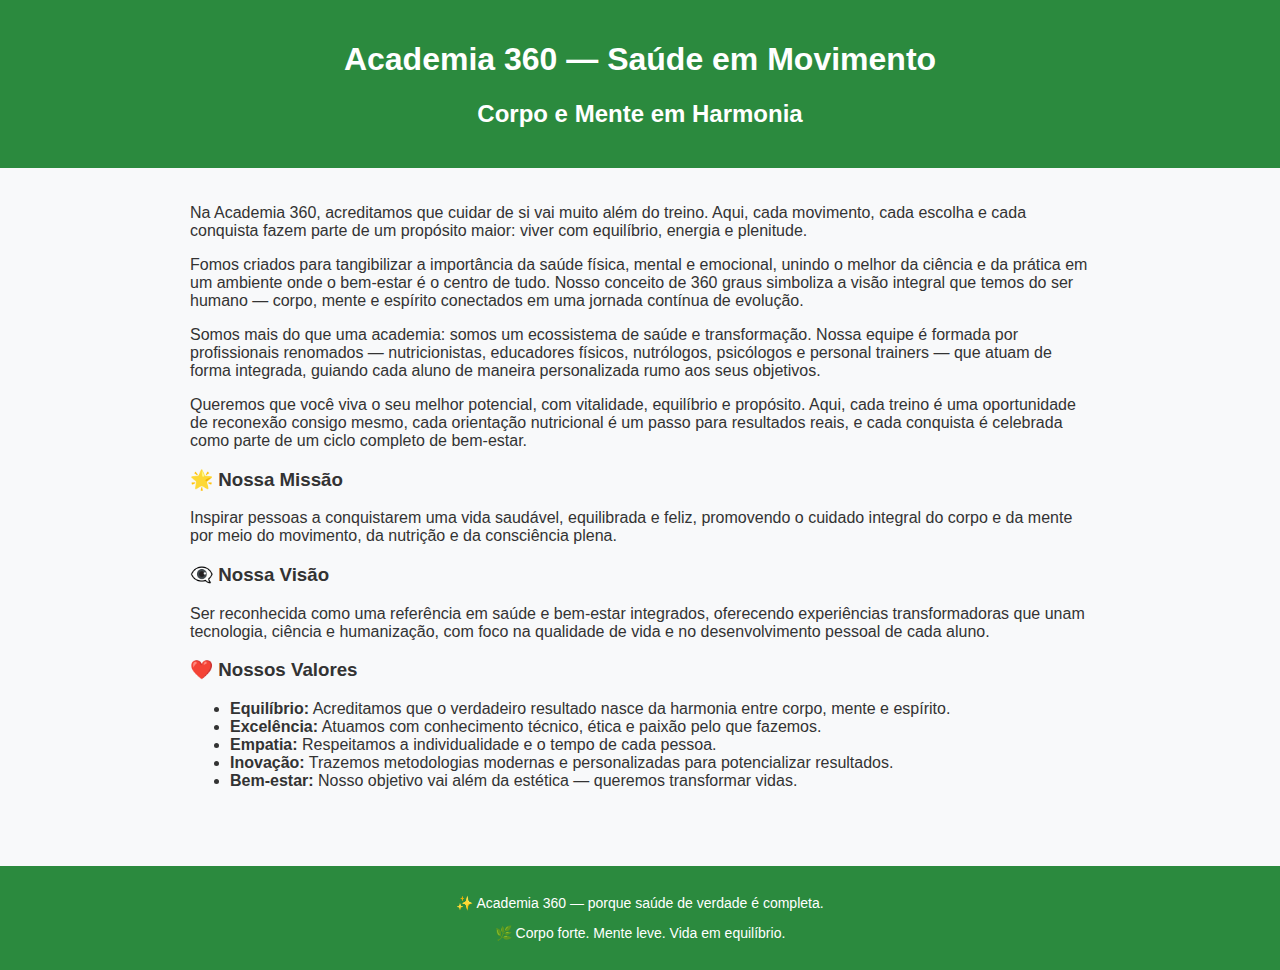
<file: Academia360/academia360.html>
<!DOCTYPE html>
<html lang="pt-br">

<head>
  <meta charset="UTF-8">
  <meta name="viewport" content="width=device-width, initial-scale=1.0">
  <title>Academia 360 — Saúde e Bem-Estar</title>
  <link rel="stylesheet" href="style.css">
</head>

<body>
  <header>
    <h1> Academia 360 — Saúde em Movimento</h1>
    <h2>Corpo e Mente em Harmonia</h2>
  </header>

  <main>
    <section class="intro">
      <p>Na Academia 360, acreditamos que cuidar de si vai muito além do treino. Aqui, cada movimento, cada escolha e
        cada conquista fazem parte de um propósito maior: viver com equilíbrio, energia e plenitude.</p>

      <p>Fomos criados para tangibilizar a importância da saúde física, mental e emocional, unindo o melhor da ciência e
        da prática em um ambiente onde o bem-estar é o centro de tudo. Nosso conceito de 360 graus simboliza a visão
        integral que temos do ser humano — corpo, mente e espírito conectados em uma jornada contínua de evolução.</p>

      <p>Somos mais do que uma academia: somos um ecossistema de saúde e transformação. Nossa equipe é formada por
        profissionais renomados — nutricionistas, educadores físicos, nutrólogos, psicólogos e personal trainers — que
        atuam de forma integrada, guiando cada aluno de maneira personalizada rumo aos seus objetivos.</p>

      <p>Queremos que você viva o seu melhor potencial, com vitalidade, equilíbrio e propósito. Aqui, cada treino é uma
        oportunidade de reconexão consigo mesmo, cada orientação nutricional é um passo para resultados reais, e cada
        conquista é celebrada como parte de um ciclo completo de bem-estar.</p>
    </section>

    <section class="missao">
      <h3>🌟 Nossa Missão</h3>
      <p>Inspirar pessoas a conquistarem uma vida saudável, equilibrada e feliz, promovendo o cuidado integral do corpo
        e da mente por meio do movimento, da nutrição e da consciência plena.</p>
    </section>

    <section class="visao">
      <h3>👁️‍🗨️ Nossa Visão</h3>
      <p>Ser reconhecida como uma referência em saúde e bem-estar integrados, oferecendo experiências transformadoras
        que unam tecnologia, ciência e humanização, com foco na qualidade de vida e no desenvolvimento pessoal de cada
        aluno.</p>
    </section>

    <section class="valores">
      <h3>❤️ Nossos Valores</h3>
      <ul>
        <li><strong>Equilíbrio:</strong> Acreditamos que o verdadeiro resultado nasce da harmonia entre corpo, mente e
          espírito.</li>
        <li><strong>Excelência:</strong> Atuamos com conhecimento técnico, ética e paixão pelo que fazemos.</li>
        <li><strong>Empatia:</strong> Respeitamos a individualidade e o tempo de cada pessoa.</li>
        <li><strong>Inovação:</strong> Trazemos metodologias modernas e personalizadas para potencializar resultados.
        </li>
        <li><strong>Bem-estar:</strong> Nosso objetivo vai além da estética — queremos transformar vidas.</li>
      </ul>
    </section>
  </main>

  <footer>
    <p>✨ Academia 360 — porque saúde de verdade é completa.</p>
    <p>🌿 Corpo forte. Mente leve. Vida em equilíbrio.</p>
  </footer>
</body>

</html>
</file>
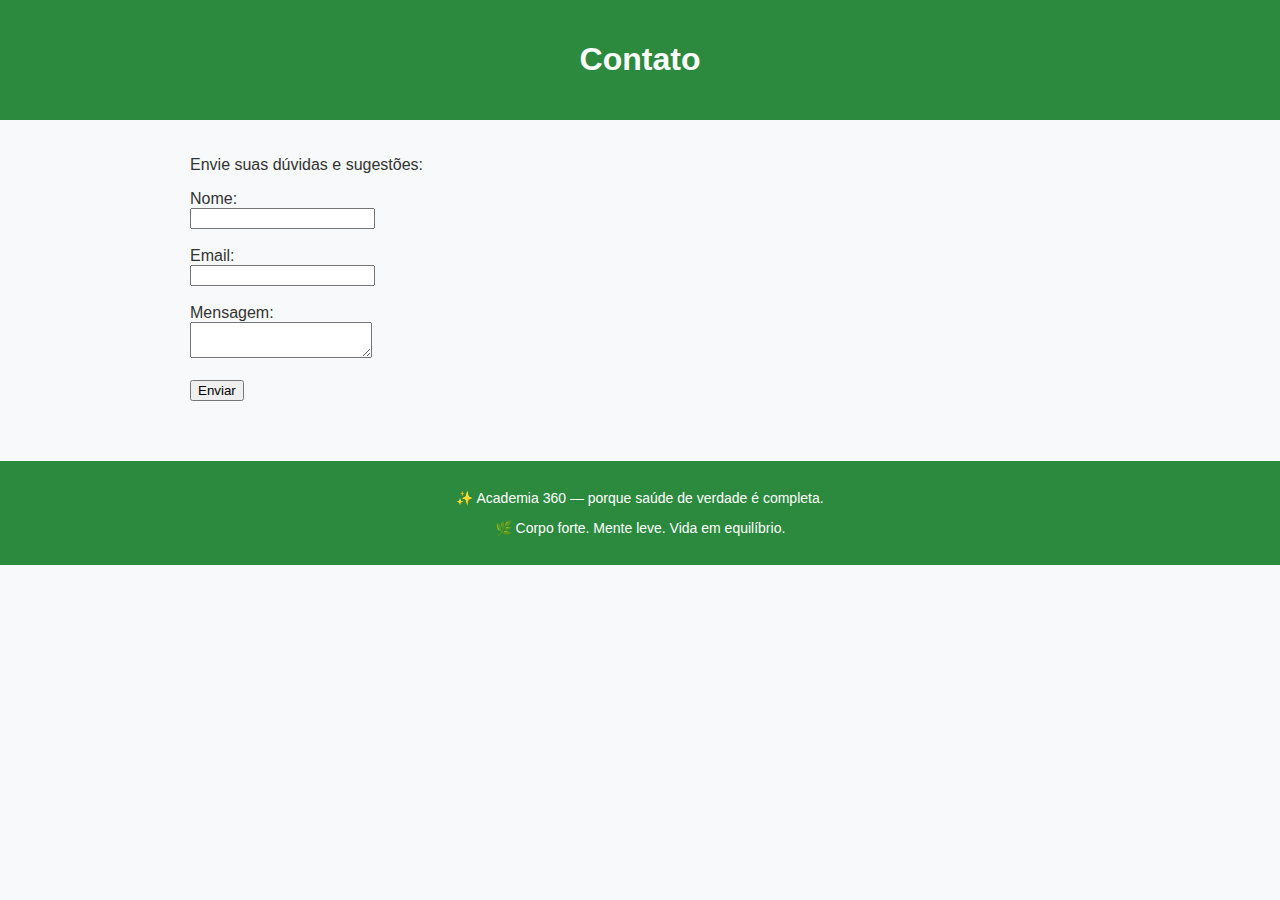
<file: Academia360/contato.html>
<!DOCTYPE html>
<html lang="pt-BR">
<head>
  <meta charset="UTF-8">
  <title>Contato - Academia 360</title>
  <link rel="stylesheet" href="style.css">
</head>
<body>
  <header><h1>Contato</h1></header>
  <main>
    <p>Envie suas dúvidas e sugestões:</p>
    <form>
      <label>Nome:</label><br>
      <input type="text"><br><br>
      <label>Email:</label><br>
      <input type="email"><br><br>
      <label>Mensagem:</label><br>
      <textarea ></textarea><br><br>
      <button>Enviar</button>
    </form>
  </main>

  <footer>
    <p>✨ Academia 360 — porque saúde de verdade é completa.</p>
    <p>🌿 Corpo forte. Mente leve. Vida em equilíbrio.</p>
  </footer>

</body>
</html>
</file>
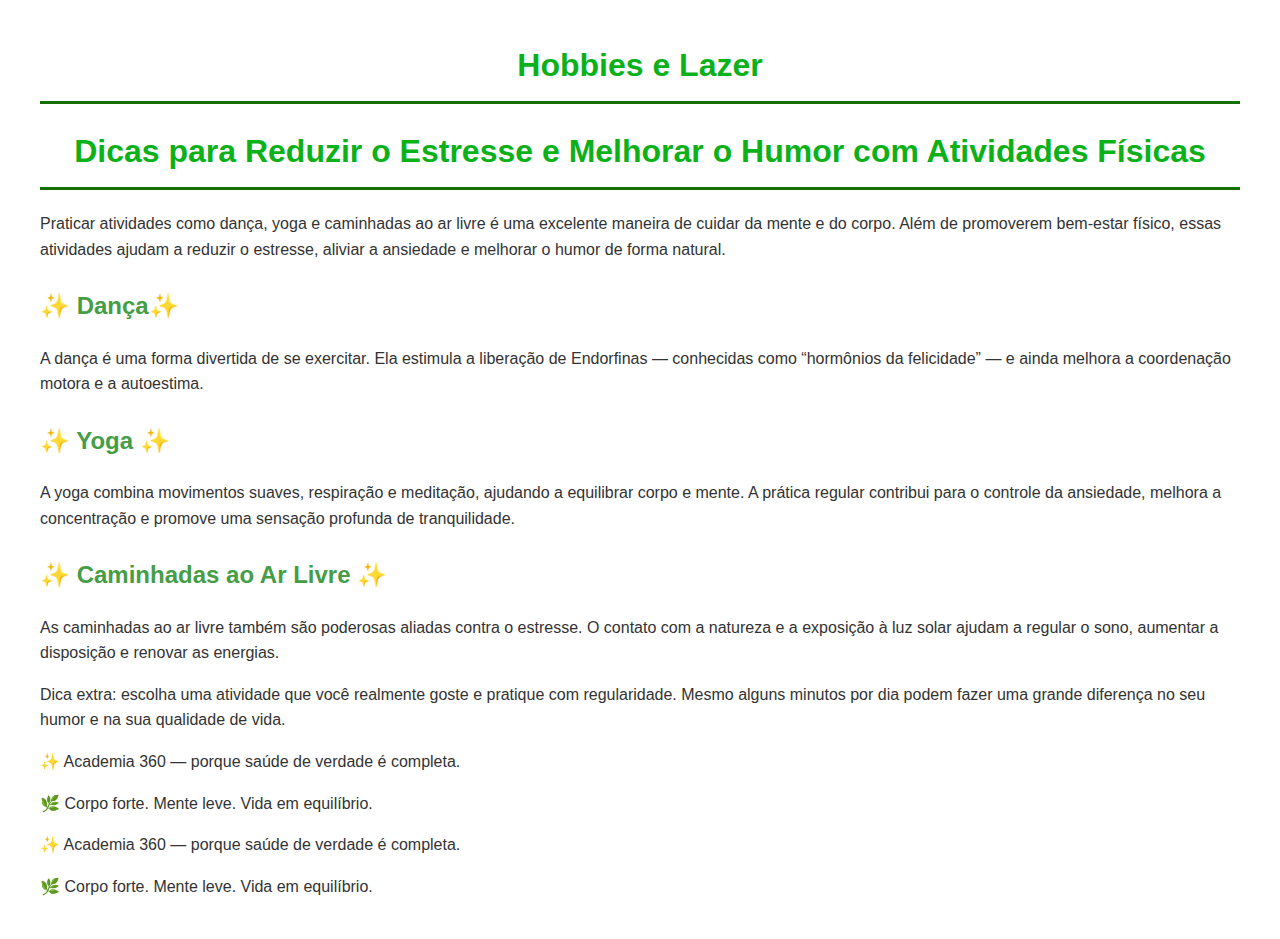
<file: Academia360/hobbies.html>
<!DOCTYPE html>
<html lang="pt-BR">
<head>
  <meta charset="UTF-8">


</head>
<body>
  <header><h1>Hobbies e Lazer</h1></header>
  <main>

      <head>
    <meta charset="UTF-8">
    <meta name="viewport" content="width=device-width, initial-scale=1.0">
    <title>
    Dicas para Reduzir o Estresse 
    e Melhorar o Humor </title>

    <!-- CSS Básico -->
    <style>
        body {
            font-family: "Segoe UI", Tahoma, Geneva, Verdana, sans-serif;
            background-color: #ffffff;
            color: #333;
            margin: 40px;
            line-height: 1.6;
        }

        h1 {
            color: #0bb119;
            text-align: center;
            border-bottom: 3px solid #167000;
            padding-bottom: 10px;
        }

        h2 {
            color: #459e45;
            margin-top: 25px;
        }

        </style>
</head>
<body>

    <h1>Dicas para Reduzir o Estresse e Melhorar o Humor com Atividades Físicas</h1>

    <p>Praticar atividades como dança, yoga e caminhadas ao ar livre é uma 
    excelente maneira de cuidar da mente e do corpo. Além de promoverem bem-estar 
    físico, essas atividades ajudam a reduzir o estresse, aliviar a ansiedade e
    melhorar o humor de forma natural.</p>

    <h2>✨ Dança✨</h2>
    <p>A dança é uma forma divertida de se exercitar. Ela estimula a liberação de 
    Endorfinas — conhecidas como “hormônios da felicidade” — e ainda melhora a 
    coordenação motora e a autoestima.</p>

    <h2> ✨ Yoga ✨ </h2>

    <p>A yoga combina movimentos suaves, respiração e meditação, ajudando a 
      equilibrar corpo e mente. A prática regular contribui para o controle da ansiedade, 
      melhora a concentração e promove uma sensação profunda de tranquilidade.</p>



    <h2> ✨ Caminhadas ao Ar Livre ✨ </h2>
    <p>As caminhadas ao ar livre também são poderosas aliadas contra o estresse.
       O contato com a natureza e a exposição à luz solar ajudam a regular o sono, 
       aumentar a disposição e renovar as energias.</p>

    <div class="DICA">
         Dica extra: escolha uma atividade que você realmente goste 
         e pratique com regularidade. Mesmo alguns minutos por dia podem fazer uma
          grande diferença no seu humor e na sua qualidade de vida.
    </div>


  </main>

    <footer>
        <p>✨ Academia 360 — porque saúde de verdade é completa.</p>
        <p>🌿 Corpo forte. Mente leve. Vida em equilíbrio.</p>
      <footer>
         <p>✨ Academia 360 — porque saúde de verdade é completa.</p>
         <p>🌿 Corpo forte. Mente leve. Vida em equilíbrio.</p>
       </footer>

</body>
</html>
</file>
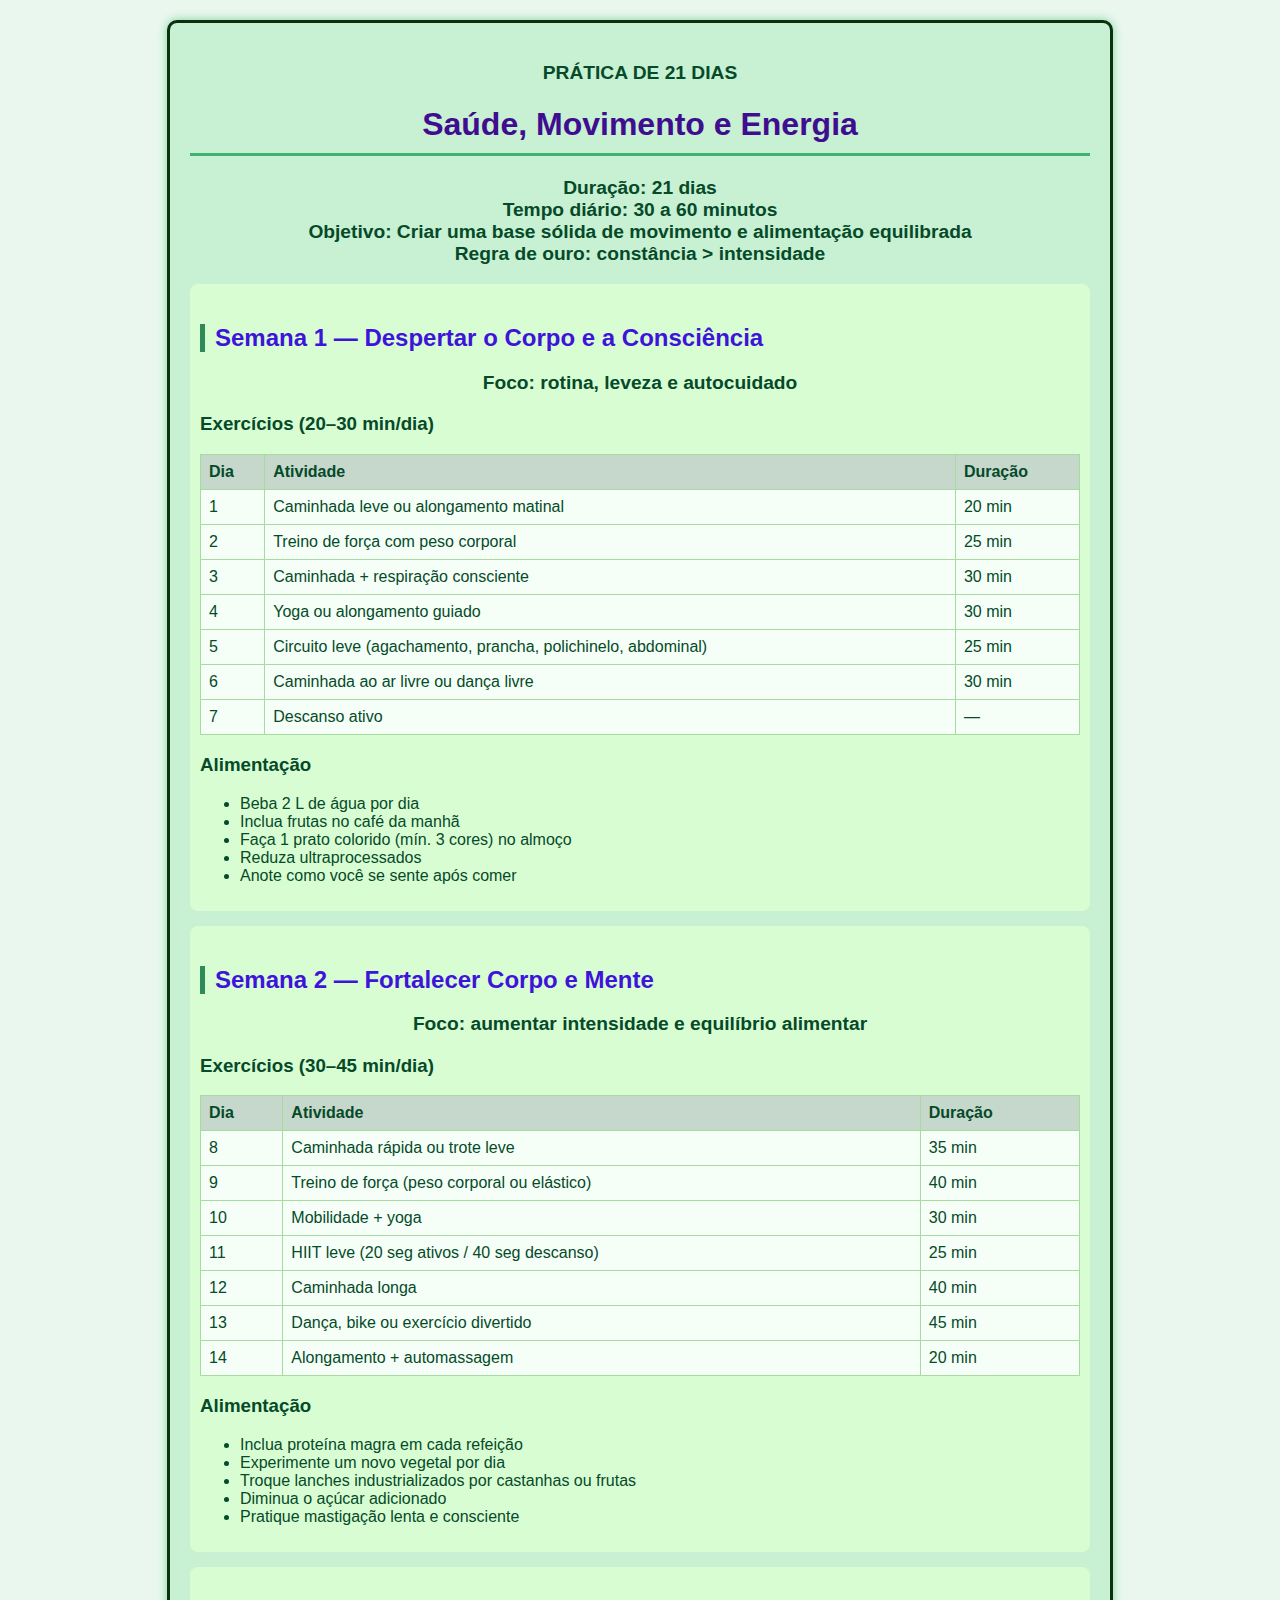
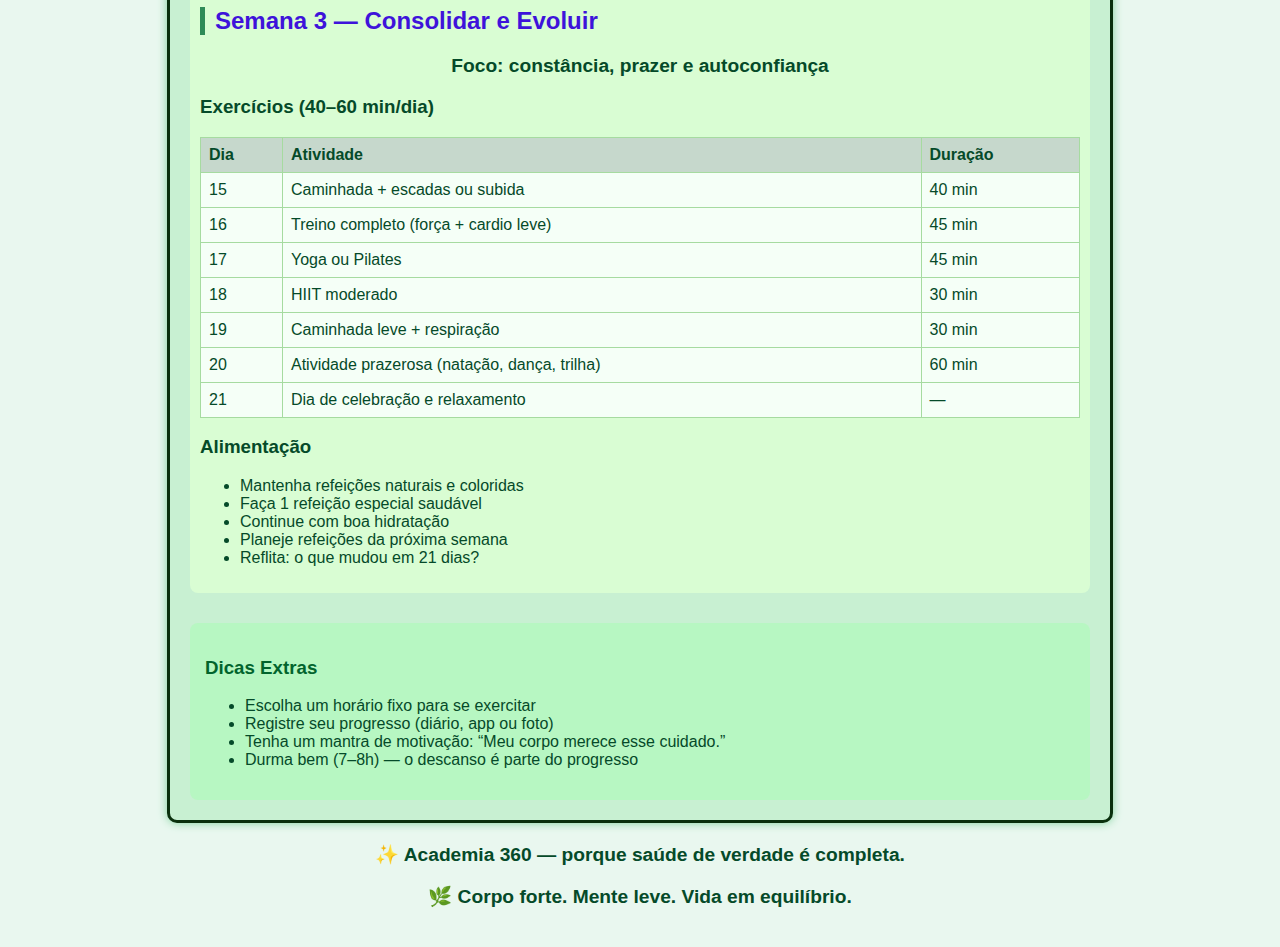
<file: Academia360/infografico.html>
<!DOCTYPE html>
<html lang="pt-BR">
<head>
<meta charset="UTF-8">
<meta name="viewport" content="width=device-width, initial-scale=1.0">
<title>Infográfico — Plano de 21 Dias</title>
<style>
  body {
    font-family: Arial, Helvetica, sans-serif;
    background-color: #e9f7ef;
    color: #054a29;
    margin: 0;
    padding: 20px;
  }

  .container {
    max-width: 900px;
    margin: auto;
    background-color: #c8f0d2;
    border: 3px solid #0a300d;
    border-radius: 10px;
    padding: 20px;
    box-shadow: 0 0 10px #7fd19b;
  }

  h1 {
    text-align: center;
    color: #3f0d8f;
    border-bottom: 3px solid #3cb371;
    padding-bottom: 10px;
  }

  p {
    text-align: center;
    font-weight: bold;
    font-size: 1.2em;
  }

  h2 {
    color: #3e13da;
    margin-top: 30px;
    border-left: 5px solid #2e8b57;
    padding-left: 10px;
  }

  table {
    width: 100%;
    border-collapse: collapse;
    margin-top: 10px;
    background-color: #f5fff7;
  }

  th, td {
    border: 1px solid #a6dba0;
    padding: 8px;
    text-align: left;
  }

  th {
    background-color: #c6d8cc;
  }

  .semana {
    background-color: #d9fdd3;
    padding: 10px;
    border-radius: 8px;
    margin-top: 15px;
  }

  .extra {
    background-color: #b7f7c2;
    padding: 15px;
    border-radius: 8px;
    margin-top: 30px;
  }

  .extra h3 {
    color: #02642d;
  }
</style>
</head>
<body>

<div class="container">
  <p> <strong>PRÁTICA DE 21 DIAS</strong> </p>

  <h1> Saúde, Movimento e Energia</h1>

  <p><strong>Duração:</strong> 21 dias<br>
  <strong>Tempo diário:</strong> 30 a 60 minutos<br>
  <strong>Objetivo:</strong> Criar uma base sólida de movimento e alimentação equilibrada<br>
  <strong>Regra de ouro:</strong> constância > intensidade</p>

  <!-- Semana 1 -->
  <div class="semana">
    <h2> Semana 1 — Despertar o Corpo e a Consciência</h2>
    <p><strong>Foco:</strong> rotina, leveza e autocuidado</p>

    <h3> Exercícios (20–30 min/dia)</h3>
    <table>
      <tr><th>Dia</th><th>Atividade</th><th>Duração</th></tr>
      <tr><td>1</td><td>Caminhada leve ou alongamento matinal</td><td>20 min</td></tr>
      <tr><td>2</td><td>Treino de força com peso corporal</td><td>25 min</td></tr>
      <tr><td>3</td><td>Caminhada + respiração consciente</td><td>30 min</td></tr>
      <tr><td>4</td><td>Yoga ou alongamento guiado</td><td>30 min</td></tr>
      <tr><td>5</td><td>Circuito leve (agachamento, prancha, polichinelo, abdominal)</td><td>25 min</td></tr>
      <tr><td>6</td><td>Caminhada ao ar livre ou dança livre</td><td>30 min</td></tr>
      <tr><td>7</td><td>Descanso ativo</td><td>—</td></tr>
    </table>

    <h3> Alimentação</h3>
    <ul>
      <li>Beba 2 L de água por dia</li>
      <li>Inclua frutas no café da manhã</li>
      <li>Faça 1 prato colorido (mín. 3 cores) no almoço</li>
      <li>Reduza ultraprocessados</li>
      <li>Anote como você se sente após comer</li>
    </ul>
  </div>

  <!-- Semana 2 -->
  <div class="semana">
    <h2> Semana 2 — Fortalecer Corpo e Mente</h2>
    <p><strong>Foco:</strong> aumentar intensidade e equilíbrio alimentar</p>

    <h3> Exercícios (30–45 min/dia)</h3>
    <table>
      <tr><th>Dia</th><th>Atividade</th><th>Duração</th></tr>
      <tr><td>8</td><td>Caminhada rápida ou trote leve</td><td>35 min</td></tr>
      <tr><td>9</td><td>Treino de força (peso corporal ou elástico)</td><td>40 min</td></tr>
      <tr><td>10</td><td>Mobilidade + yoga</td><td>30 min</td></tr>
      <tr><td>11</td><td>HIIT leve (20 seg ativos / 40 seg descanso)</td><td>25 min</td></tr>
      <tr><td>12</td><td>Caminhada longa</td><td>40 min</td></tr>
      <tr><td>13</td><td>Dança, bike ou exercício divertido</td><td>45 min</td></tr>
      <tr><td>14</td><td>Alongamento + automassagem</td><td>20 min</td></tr>
    </table>

    <h3> Alimentação</h3>
    <ul>
      <li>Inclua proteína magra em cada refeição</li>
      <li>Experimente um novo vegetal por dia</li>
      <li>Troque lanches industrializados por castanhas ou frutas</li>
      <li>Diminua o açúcar adicionado</li>
      <li>Pratique mastigação lenta e consciente</li>
    </ul>
  </div>

  <!-- Semana 3 -->
  <div class="semana">
    <h2> Semana 3 — Consolidar e Evoluir</h2>
    <p><strong>Foco:</strong> constância, prazer e autoconfiança</p>

    <h3> Exercícios (40–60 min/dia)</h3>
    <table>
      <tr><th>Dia</th><th>Atividade</th><th>Duração</th></tr>
      <tr><td>15</td><td>Caminhada + escadas ou subida</td><td>40 min</td></tr>
      <tr><td>16</td><td>Treino completo (força + cardio leve)</td><td>45 min</td></tr>
      <tr><td>17</td><td>Yoga ou Pilates</td><td>45 min</td></tr>
      <tr><td>18</td><td>HIIT moderado</td><td>30 min</td></tr>
      <tr><td>19</td><td>Caminhada leve + respiração</td><td>30 min</td></tr>
      <tr><td>20</td><td>Atividade prazerosa (natação, dança, trilha)</td><td>60 min</td></tr>
      <tr><td>21</td><td>Dia de celebração e relaxamento</td><td>—</td></tr>
    </table>

    <h3> Alimentação</h3>
    <ul>
      <li>Mantenha refeições naturais e coloridas</li>
      <li>Faça 1 refeição especial saudável</li>
      <li>Continue com boa hidratação</li>
      <li>Planeje refeições da próxima semana</li>
      <li>Reflita: o que mudou em 21 dias?</li>
    </ul>
  </div>

  <!-- Dicas Extras -->
  <div class="extra">
    <h3> Dicas Extras</h3>
    <ul>
      <li> Escolha um horário fixo para se exercitar</li>
      <li> Registre seu progresso (diário, app ou foto)</li>
      <li> Tenha um mantra de motivação: “Meu corpo merece esse cuidado.”</li>
      <li> Durma bem (7–8h) — o descanso é parte do progresso</li>
    </ul>
  </div>
</div>
  <footer>
    <p>✨ Academia 360 — porque saúde de verdade é completa.</p>
    <p>🌿 Corpo forte. Mente leve. Vida em equilíbrio.</p>
  </footer>
</body>
</html>
</file>
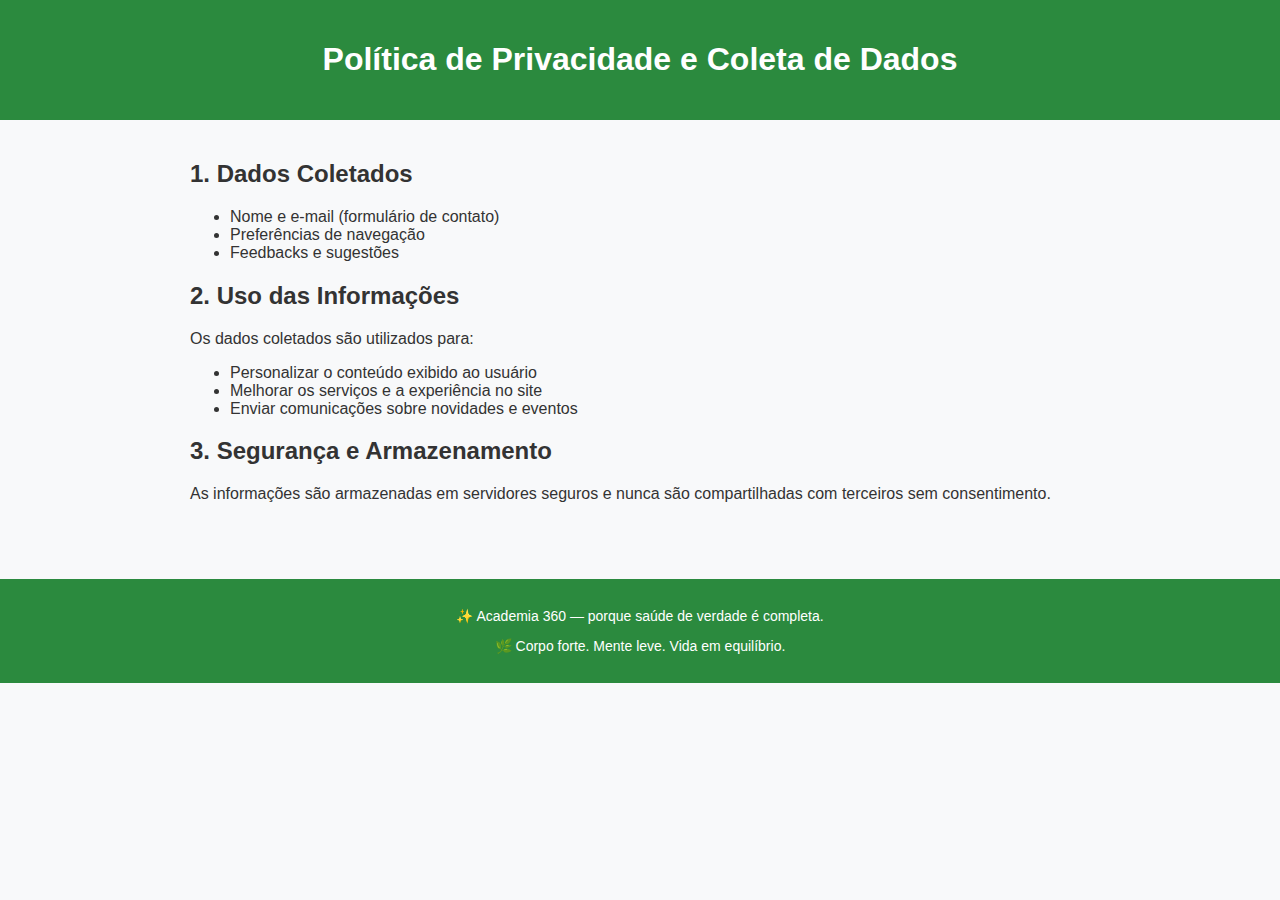
<file: Academia360/privacidade.html>
<!DOCTYPE html>
<html lang="pt-BR">
<head>
  <meta charset="UTF-8">
  <title>Política de Privacidade - Academia 360</title>
  <link rel="stylesheet" href="style.css">
</head>
<body>
  <header><h1>Política de Privacidade e Coleta de Dados</h1></header>
  <main>
    <section>
      <h2>1. Dados Coletados</h2>
      <ul>
        <li>Nome e e-mail (formulário de contato)</li>
        <li>Preferências de navegação</li>
        <li>Feedbacks e sugestões</li>
      </ul>

    </section>

    <section>
      <h2>2. Uso das Informações</h2>
      <p>Os dados coletados são utilizados para:</p>
      <ul>
        <li>Personalizar o conteúdo exibido ao usuário</li>
        <li>Melhorar os serviços e a experiência no site</li>
        <li>Enviar comunicações sobre novidades e eventos</li>
      </ul>

    </section>

    <section>
      <h2>3. Segurança e Armazenamento</h2>
      <p>As informações são armazenadas em servidores seguros e
         nunca são compartilhadas com terceiros sem consentimento.</p>
    </section>
  </main>
  <footer>
    <p>✨ Academia 360 — porque saúde de verdade é completa.</p>
    <p>🌿 Corpo forte. Mente leve. Vida em equilíbrio.</p>
  </footer>
</body>
</html>
</file>
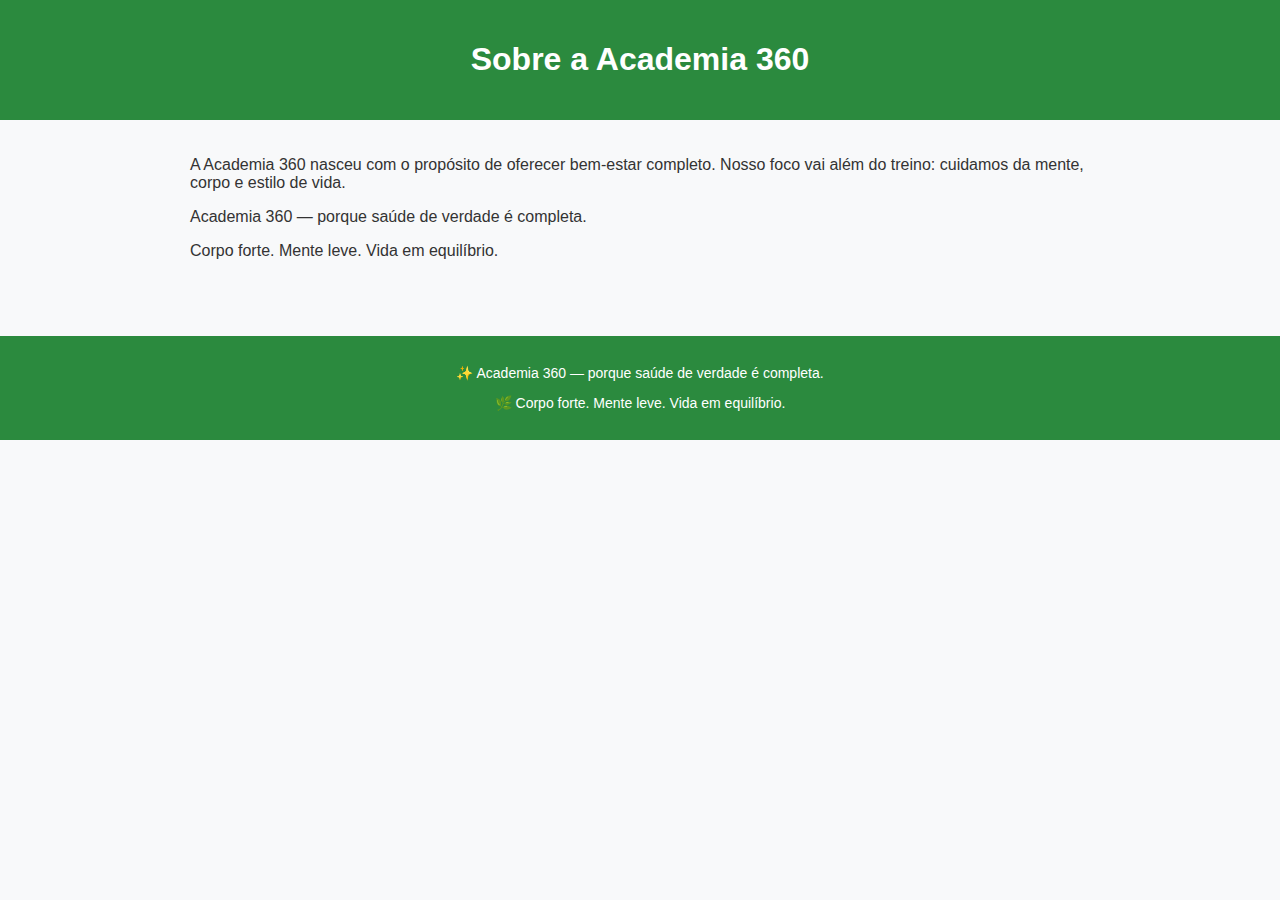
<file: Academia360/sobre.html>
<!DOCTYPE html>
<html lang="pt-BR">
<head>
  <meta charset="UTF-8">
  <title>Sobre - Academia 360</title>
  <link rel="stylesheet" href="style.css">
</head>
<body>
  <header><h1>Sobre a Academia 360</h1></header>

  <main>
    <p>A Academia 360 nasceu com o propósito de oferecer bem-estar completo. Nosso foco vai além do treino: cuidamos 
      da mente, corpo e estilo de vida.</p>



    <p> Academia 360 — porque saúde de verdade é completa.</p>
    <p> Corpo forte. Mente leve. Vida em equilíbrio.</p>

  </main>
  <footer>
    <p>✨ Academia 360 — porque saúde de verdade é completa.</p>
    <p>🌿 Corpo forte. Mente leve. Vida em equilíbrio.</p>
  </footer>

</body>
</html>
</file>
<file: Academia360/style.css>
body {
  font-family: Arial, sans-serif;
  margin: 0;
  background-color: #f8f9fa;
  color: #333;
}

header {
  background-color: #2b8a3e;
  color: white;
  padding: 20px;
  text-align: center;
}

nav {
  background-color: #3fa34d;
  text-align: center;
  padding: 10px;
}

nav a {
  color: white;
  text-decoration: none;
  margin: 0 15px;
  font-weight: bold;
}

nav a:hover {
  text-decoration: underline;
}

main {
  padding: 20px;
  max-width: 900px;
  margin: auto;
}

footer {
  background-color: #2b8a3e;
  color: white;
  text-align: center;
  padding: 15px;
  margin-top: 40px;
  font-size: 14px;
}
</file>
